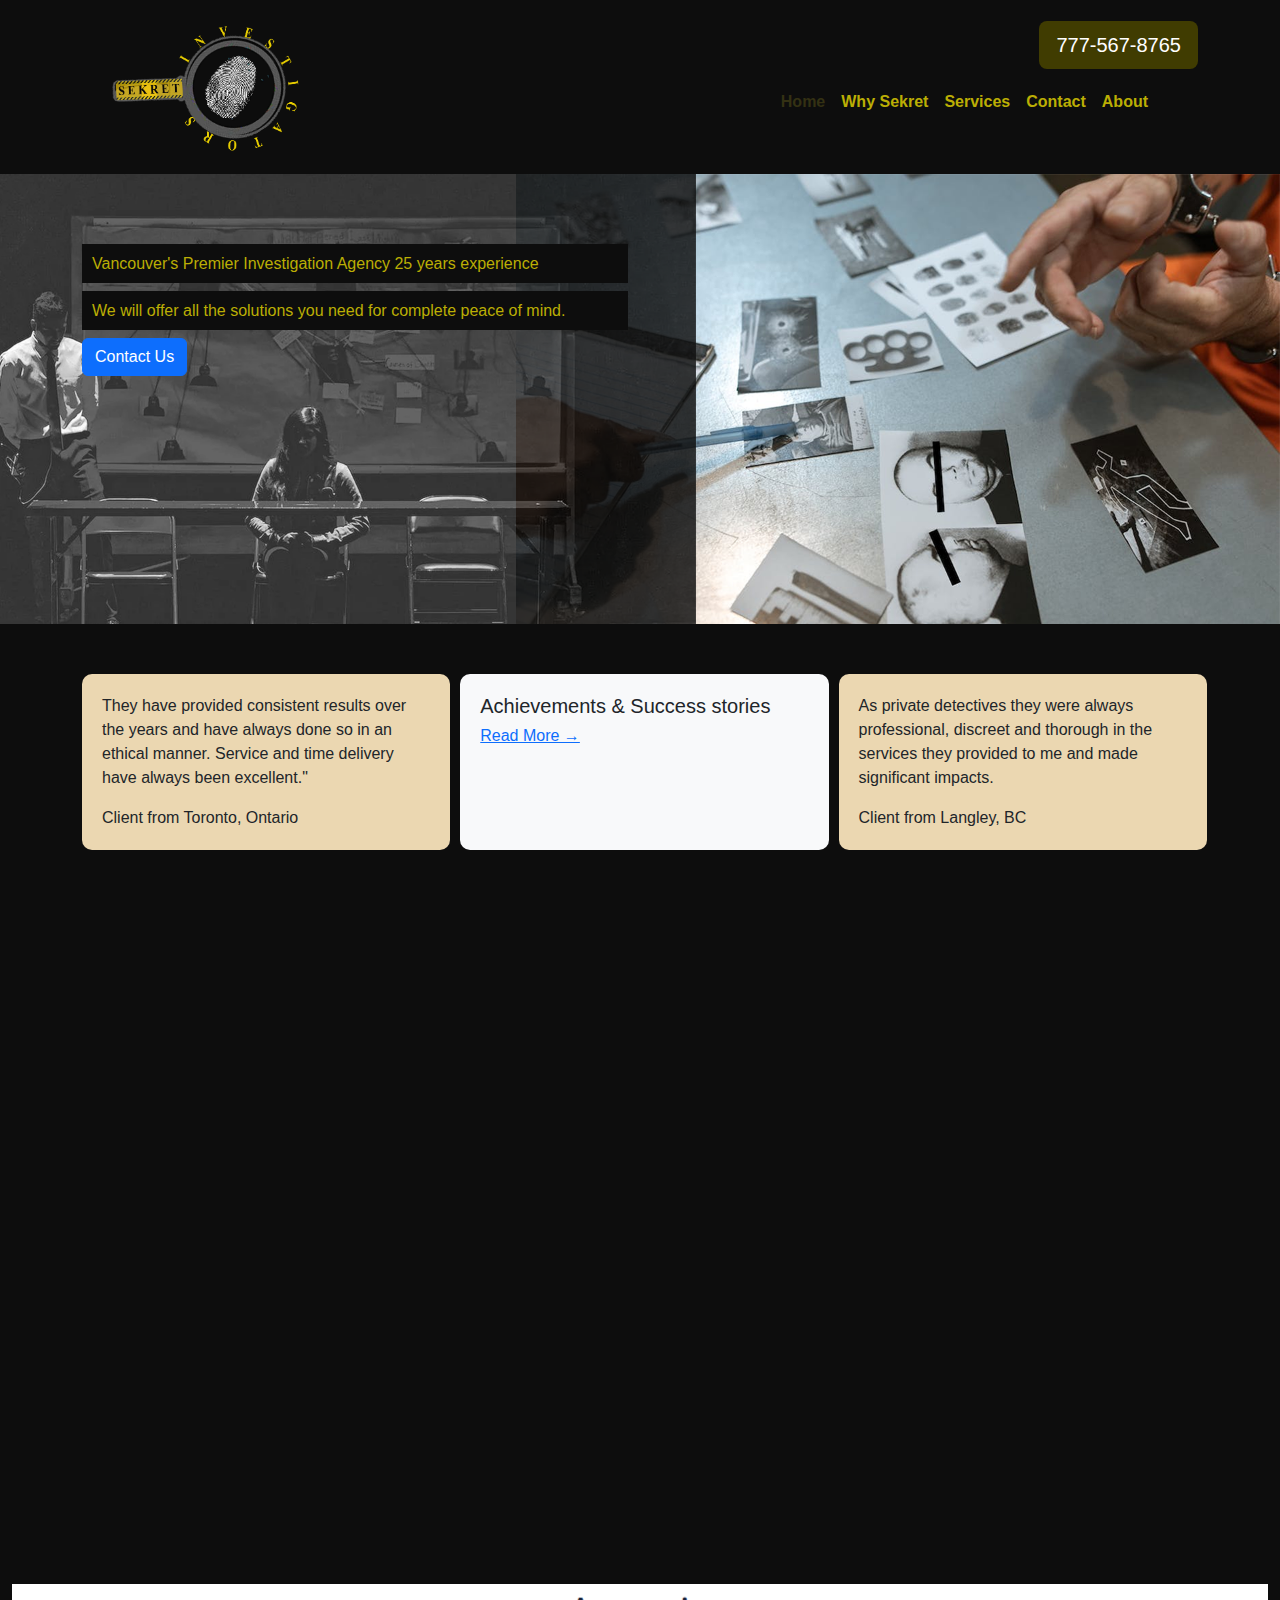
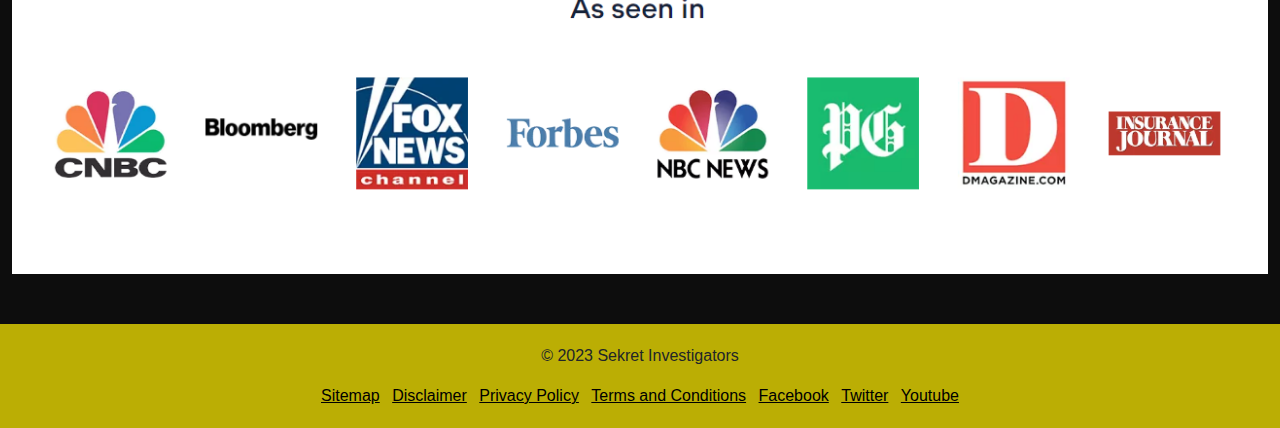
<file: index.html>
<!DOCTYPE html>
    <html lang="en">
    <head>
    <meta charset="UTF-8">
    <meta name="viewport" content="width=device-width, initial-scale=1.0">
    <title>Sekret Investigators</title>
    <link rel="icon" href="images/logo.png">
    <!-- Bootstrap CSS -->
    <link rel="stylesheet" href="https://cdn.jsdelivr.net/npm/bootstrap@5.3.0-alpha1/dist/css/bootstrap.min.css">
    <!-- Entrance Animations CSS -->
    
    <link rel="stylesheet" href="https://cdnjs.cloudflare.com/ajax/libs/font-awesome/6.3.0/css/all.min.css" integrity="sha512-SzlrxWUlpfuzQ+pcUCosxcglQRNAq/DZjVsC0lE40xsADsfeQoEypE+enwcOiGjk/bSuGGKHEyjSoQ1zVisanQ==" crossorigin="anonymous" referrerpolicy="no-referrer" />
    <link rel="stylesheet" href="style.css">
    
    </head>

    <body>
    <!-- Top bar -->
    <div class="top-bar">
        <div class="container">
        <div class="row">
            
            <div class="col-md-12 text-end">
                <a href="tel:777-567-8765" class="btn btn-lg btn-mobile mt-3 ">777-567-8765</a>
            </div>
        </div>
        </div>
    </div>
    
    <!-- Navigation
    Navigation -->
    <nav class="navbar navbar-expand-lg" >
        <div class="container">
        <a class="navbar-brand" href="index.html">
            <img src="images/logo.png" alt="Logo">
        </a>
        <button class="navbar-toggler" type="button" data-bs-toggle="collapse" data-bs-target="#navbarNav" aria-controls="navbarNav" aria-expanded="false" aria-label="Toggle navigation">
            <i class="fa fa-bars"></i>
        </button>
        <div class="collapse navbar-collapse" id="navbarNav">
            <ul class="navbar-nav ms-auto">
            <li class="nav-item">
                <a class="nav-link active" href="index.html">Home</a>
            </li>
            <li class="nav-item">
                <a class="nav-link" href="why.html">Why Sekret</a>
            </li>
            <li class="nav-item">
                <a class="nav-link" href="services.html">Services</a>
            </li>
            <li class="nav-item">
                <a class="nav-link" href="contact.html">Contact</a>
            </li>
            <li class="nav-item">
                <a class="nav-link" href="about.html">About</a>
            </li>
            <li class="nav-item">
                <button id="mode-toggle">
                        <i class="light-mode-icon fa fa-moon text-dark"></i>
                        <i class="dark-mode-icon fa fa-sun text-light"></i>
                      
                    
                  </button>
            </li>
            </ul>
        </div>
        </div>
    </nav>
    <!-- Header -->
    <div class="header reveal fade-bottom ">
        <div class="container">
        <div class="row">
            <div class="col-md-6">
            <h3>  Vancouver's Premier Investigation Agency 25 years experience</h3>
            <h3>We will offer all the solutions you need for complete peace of mind.</h3>
            <a href="contact.html" class="btn btn-primary">Contact Us</a>
            
            </div>
            
        </div>
        </div>
    </div>
    <!-- Testimonials -->
    <div class="testimonial reveal fade-left ">
        <div class="container">
        <div class="testimonialcon">
            <div class="testimonialind">
            
            <p>They have provided consistent results over the years and have always done so in an ethical manner. Service and time delivery have always been excellent."</p>
            
            <span>Client from Toronto, Ontario</span>
            <div class="stars">
                <i class="fa fa-star"></i>
            <i class="fa fa-star"></i>
            <i class="fa fa-star"></i>
            <i class="fa fa-star"></i>
            <i class="fa fa-star"></i>
            
            </div>
            </div>
            <div class="testimonialind bg-light">
            
            
            <h5>Achievements & Success stories</h5>
            <span><a href="why.html"><h6>Read More →</h6></a></span>
            </div>
            <div class="testimonialind">
            
        <p>As private detectives they were always professional, discreet and thorough in the services they provided to me and made significant impacts.</p>
        
        <span>Client from Langley, BC</span>
        <div class="stars">
                
            <i class="fa fa-star"></i>
            <i class="fa fa-star"></i>
            <i class="fa fa-star"></i>
            <i class="fa fa-star"></i>
            <i class="fa fa-star"></i>
            
        </div>
        </div>
    </div>
    </div>
    </div>
    <!-- About Us -->
    <div class="about reveal fade-right  text-light">
        <div class="container">
        <div class="row">
            <div class="col-md-6">
            <h2>ABOUT COMPANY</h2>
            <h4>Preserving Relationships are the basis of Success</h4>
            
            </div>
            <div class="col-md-6">
                <p>

                    
                    
                    We are a group of former FBI agents and Justice Department officials who have come together to safeguard your company's brand, reputation, and financial health. We provide a wide range crisis scenario involving charges of business misbehavior, fraud, or workplace difficulties.</p> 
            </div>
        </div>
        <div class="row">
            <div class="col-md-4 text-center">
                <img src="images/fbi.jpg" class="img-fluid" style="max-height: 300px;object-fit: cover;" alt="Image">
            </div>
            <div class="col-md-4 text-center">
                <img src="images/fbi2.png" class="img-fluid" style="max-height: 300px;object-fit: cover;" alt="Image">
            </div>
            <div class="col-md-4 text-center">
                <img src="images/fbi3.jpeg" class="img-fluid" style="max-height: 300px;object-fit: cover;" alt="Image">
            </div>
        </div>
        <div class="row">
            <div class="col-md-12 text-center">
                <a href="about.html" class="btn btn-primary btn-lg my-3">Read More About Us</a>
            </div>
        </div>
        </div>
    </div>
    <!-- Clients -->
    <div class="clients ">
        <div class="container-fluid">
        
            
        
        <div class="row">
            <div class="col-md-12">
                <img src="images/validation.png" class="" style="object-fit: cover; width: 100%;padding: 0;margin: 0;" alt="">
            </div>
        </div>
        </div>
    </div>
    <!-- Footer -->
    <footer class="footer">
        <div class="container">
          <div class="row">
            <div class="col-md-12 text-center">
              <p>&copy; 2023 Sekret Investigators</p>
              <ul class="list-inline text-md-center m-0">
                <li class="list-inline-item"><a href="#">Sitemap</a></li>
                <li class="list-inline-item"><a href="#">Disclaimer</a></li>
                <li class="list-inline-item"><a href="#">Privacy Policy</a></li>
                <li class="list-inline-item"><a href="#">Terms and Conditions</a></li>
                <li class="list-inline-item"><a href="#">Facebook</a></li>
                <li class="list-inline-item"><a href="#">Twitter</a></li>
                <li class="list-inline-item"><a href="#">Youtube</a></li>
              </ul>
            </div>
            
          </div>
        </div>
      </footer>
    <!-- JavaScript -->
    <script src="https://code.jquery.com/jquery-3.6.0.min.js"></script>
    <script src="https://cdnjs.cloudflare.com/ajax/libs/popper.js/2.9.3/umd/popper.min.js"></script>
    <script src="https://cdnjs.cloudflare.com/ajax/libs/bootstrap/5.2.3/js/bootstrap.min.js" integrity="sha512-1/RvZTcCDEUjY/CypiMz+iqqtaoQfAITmNSJY17Myp4Ms5mdxPS5UV7iOfdZoxcGhzFbOm6sntTKJppjvuhg4g==" crossorigin="anonymous" referrerpolicy="no-referrer"></script>
    <script src="script.js"></script>
    <!-- Entrance Animations -->
    <script>
   
    </script>
    </body>
    </html>
</file>
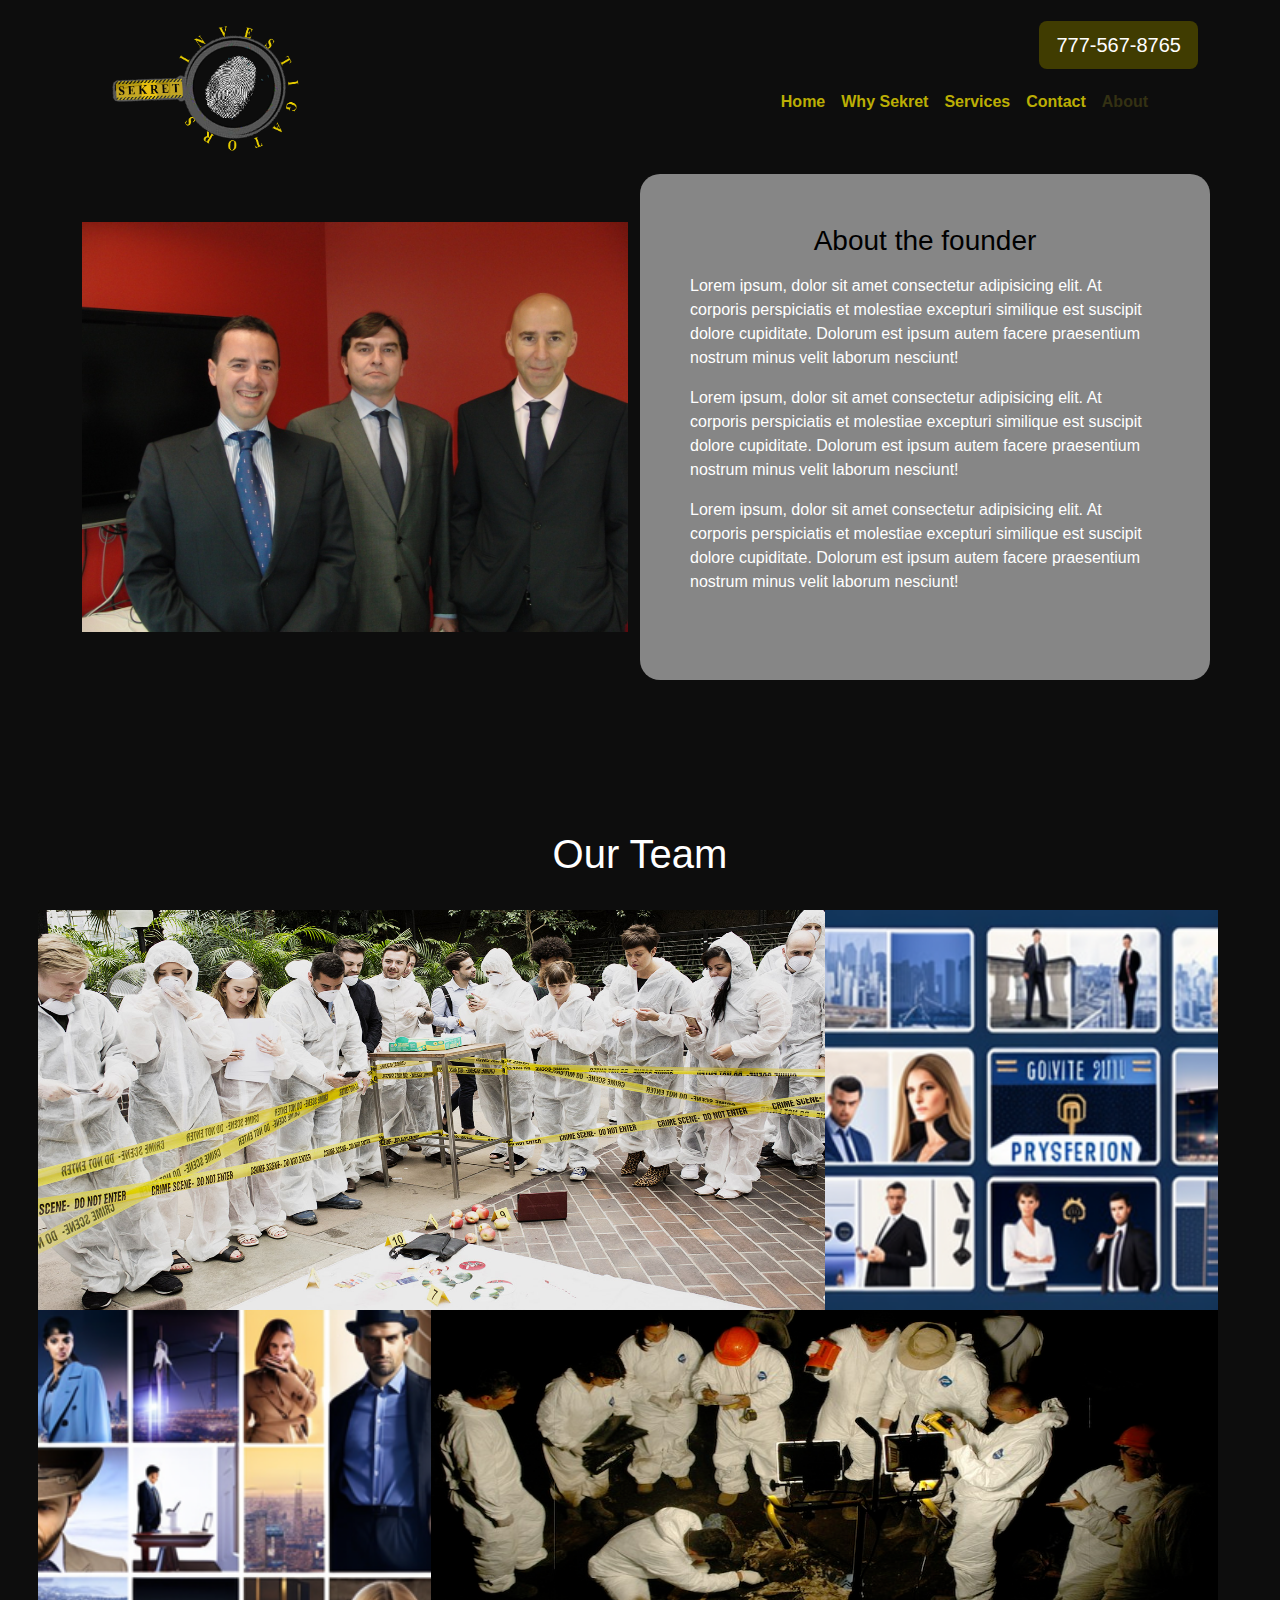
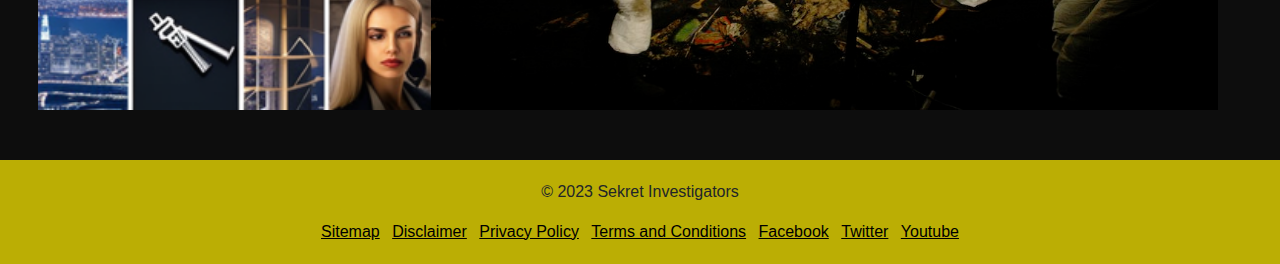
<file: about.html>
<!DOCTYPE html>
<html lang="en">

<head>
    <meta charset="UTF-8" />
    <meta name="viewport" content="width=device-width, initial-scale=1.0" />
    <title>About</title>
    <!-- Bootstrap CSS -->
    <link rel="stylesheet" href="https://cdn.jsdelivr.net/npm/bootstrap@5.3.0-alpha1/dist/css/bootstrap.min.css" />
    <!-- Entrance Animations CSS -->
    
    <link rel="stylesheet" href="https://cdnjs.cloudflare.com/ajax/libs/font-awesome/6.3.0/css/all.min.css"
        integrity="sha512-SzlrxWUlpfuzQ+pcUCosxcglQRNAq/DZjVsC0lE40xsADsfeQoEypE+enwcOiGjk/bSuGGKHEyjSoQ1zVisanQ=="
        crossorigin="anonymous" referrerpolicy="no-referrer" />
    <link rel="stylesheet" href="style.css" />
</head>

<body>
    <!-- Top bar -->
    <div class="top-bar">
        <div class="container">
            <div class="row">
                <div class="col-md-12 text-end">
                    <a href="tel:777-567-8765" class="btn btn-lg btn-mobile mt-3">777-567-8765</a>
                </div>
            </div>
        </div>
    </div>

    <!-- Navigation
Navigation -->
    <nav class="navbar navbar-expand-lg navbar-light">
        <div class="container">
            <a class="navbar-brand" href="index.html">
                <img src="images/logo.png" alt="Logo" />
            </a>
            <button class="navbar-toggler" type="button" data-bs-toggle="collapse" data-bs-target="#navbarNav"
                aria-controls="navbarNav" aria-expanded="false" aria-label="Toggle navigation">
                <span class="navbar-toggler-icon"></span>
            </button>
            <div class="collapse navbar-collapse" id="navbarNav">
                <ul class="navbar-nav ms-auto">
                    <li class="nav-item">
                        <a class="nav-link" href="index.html">Home</a>
                    </li>
                    <li class="nav-item">
                        <a class="nav-link" href="why.html">Why Sekret</a>
                    </li>
                    <li class="nav-item">
                        <a class="nav-link" href="services.html">Services</a>
                    </li>
                    <li class="nav-item">
                        <a class="nav-link" href="contact.html">Contact</a>
                    </li>
                    <li class="nav-item">
                        <a class="nav-link active" href="about.html">About</a>
                    </li>
                    <li class="nav-item">
                        <button id="mode-toggle">
                                <i class="light-mode-icon fa fa-moon text-dark"></i>
                                <i class="dark-mode-icon fa fa-sun text-light"></i>
                              
                            
                          </button>
                    </li>
                </ul>
            </div>
        </div>
    </nav>
    <!-- contact -->
    <div class="headerabout reveal fade-left  container mb-5">
        <div class="row">
            <div class="col-md-6 py-5">
                <img src="images/founders.jpg" class="img-fluid" alt="Founders" />
            </div>
            <div class="col-md-6 aboutdetails">
                <h3 class="text-black text-center mb-3">About the founder</h3>
                <p>
                    Lorem ipsum, dolor sit amet consectetur adipisicing elit. At
                    corporis perspiciatis et molestiae excepturi similique est suscipit
                    dolore cupiditate. Dolorum est ipsum autem facere praesentium
                    nostrum minus velit laborum nesciunt!
                </p>
                <p>
                    Lorem ipsum, dolor sit amet consectetur adipisicing elit. At
                    corporis perspiciatis et molestiae excepturi similique est suscipit
                    dolore cupiditate. Dolorum est ipsum autem facere praesentium
                    nostrum minus velit laborum nesciunt!
                </p>
                <p>
                    Lorem ipsum, dolor sit amet consectetur adipisicing elit. At
                    corporis perspiciatis et molestiae excepturi similique est suscipit
                    dolore cupiditate. Dolorum est ipsum autem facere praesentium
                    nostrum minus velit laborum nesciunt!
                </p>
            </div>
        </div>
    </div>

    <!-- contact today -->
    <div class="our-team reveal fade-right">
        <div class="row">
            <div class="col-md-12 ms-auto text-center mb-4">
                <h1 class="text-center text-white">Our Team</h1>
            </div>
        </div>
        <div class="row w-100">
            <div class="col-md-8 p-0">
                <img src="images/team.png" class="teamimg" alt="" />
            </div>
            <div class="col-md-4 p-0">
                <img src="images/team2 (2).png" class="teamimg" alt="" />
            </div>
            <div class="col-md-4 p-0">
                <img src="images/team2 (1).png" class="teamimg" alt="" />
            </div>
            <div class="col-md-8 p-0">
                <img src="images/team1.jpg" class="teamimg" alt="" />
            </div>
        </div>
    </div>

    <!-- Footer -->
    <footer class="footer">
        <div class="container">
            <div class="row">
                <div class="col-md-12 text-center">
                    <p>&copy; 2023 Sekret Investigators</p>
                    <ul class="list-inline text-md-center m-0">
                        <li class="list-inline-item"><a href="#">Sitemap</a></li>
                        <li class="list-inline-item"><a href="#">Disclaimer</a></li>
                        <li class="list-inline-item"><a href="#">Privacy Policy</a></li>
                        <li class="list-inline-item">
                            <a href="#">Terms and Conditions</a>
                        </li>
                        <li class="list-inline-item"><a href="#">Facebook</a></li>
                        <li class="list-inline-item"><a href="#">Twitter</a></li>
                        <li class="list-inline-item"><a href="#">Youtube</a></li>
                    </ul>
                </div>
            </div>
        </div>
    </footer>
    <!-- JavaScript -->
    <script src="https://code.jquery.com/jquery-3.6.0.min.js"></script>
    <script src="https://cdnjs.cloudflare.com/ajax/libs/popper.js/2.9.3/umd/popper.min.js"></script>
    <script src="https://cdnjs.cloudflare.com/ajax/libs/bootstrap/5.2.3/js/bootstrap.min.js"
        integrity="sha512-1/RvZTcCDEUjY/CypiMz+iqqtaoQfAITmNSJY17Myp4Ms5mdxPS5UV7iOfdZoxcGhzFbOm6sntTKJppjvuhg4g=="
        crossorigin="anonymous" referrerpolicy="no-referrer"></script>
        <script src="script.js"></script>
    <!-- Entrance Animations -->
    
</body>

</html>
</file>
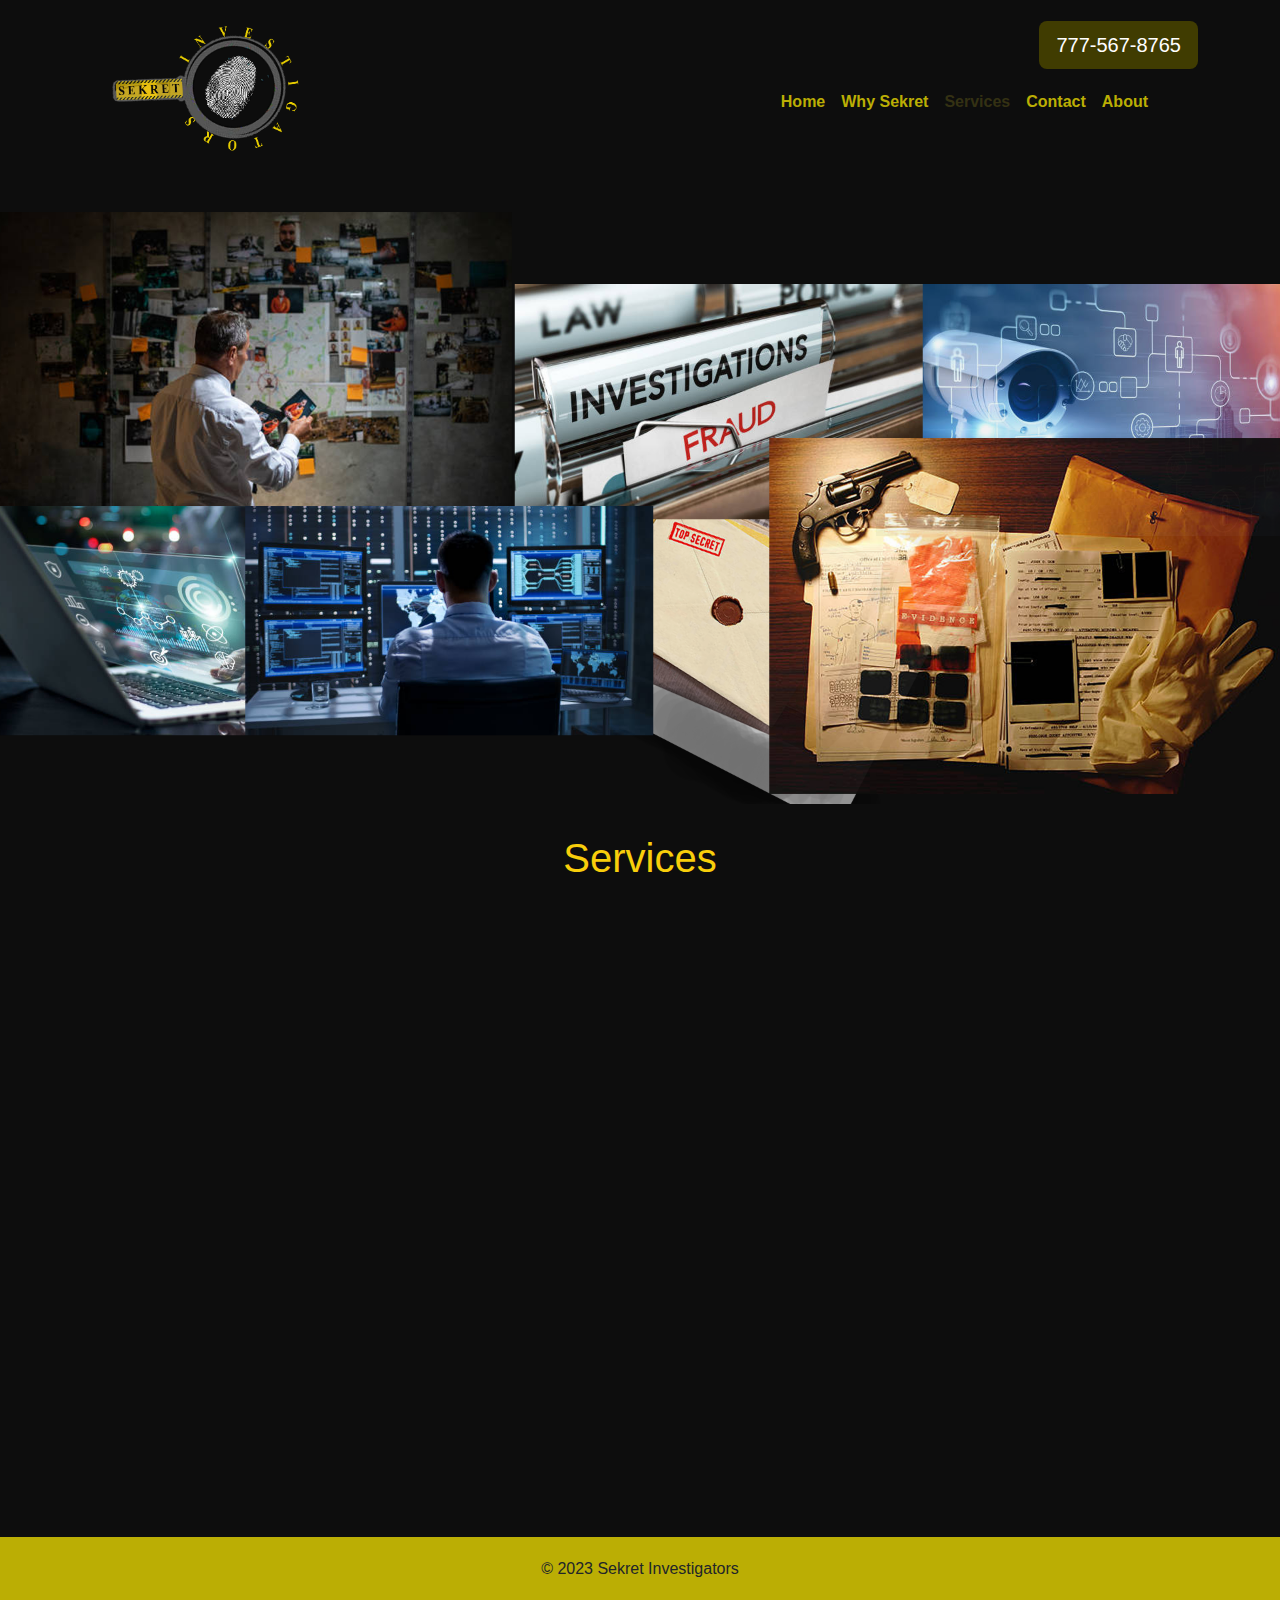
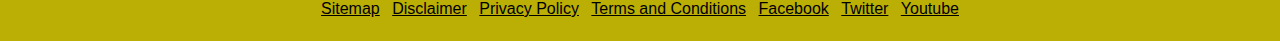
<file: services.html>
<!DOCTYPE html>
<html lang="en">
  <head>
    <meta charset="UTF-8" />
    <meta name="viewport" content="width=device-width, initial-scale=1.0" />
    <title>Services</title>
    <!-- Bootstrap CSS -->
    <link
      rel="stylesheet"
      href="https://cdn.jsdelivr.net/npm/bootstrap@5.3.0-alpha1/dist/css/bootstrap.min.css"
    />
    <!-- Entrance Animations CSS -->
    <i class="light-mode-icon fa fa-moon text-dark"></i>
    <link
      rel="stylesheet"
      href="https://cdnjs.cloudflare.com/ajax/libs/font-awesome/6.3.0/css/all.min.css"
      integrity="sha512-SzlrxWUlpfuzQ+pcUCosxcglQRNAq/DZjVsC0lE40xsADsfeQoEypE+enwcOiGjk/bSuGGKHEyjSoQ1zVisanQ=="
      crossorigin="anonymous"
      referrerpolicy="no-referrer"
    />
    <link rel="stylesheet" href="style.css">
    
  </head>
  <body>
    <!-- Top bar -->
    <div class="top-bar">
      <div class="container">
        <div class="row">
          <div class="col-md-12 text-end">
            <a href="tel:777-567-8765" class="btn btn-lg btn-mobile mt-3 ">777-567-8765</a>
          </div>
        </div>
      </div>
    </div>

    <!-- Navigation
Navigation -->
    <nav
      class="navbar navbar-expand-lg navbar-light"
      
    >
      <div class="container">
        <a class="navbar-brand" href="index.html">
          <img src="images/logo.png" alt="Logo" />
        </a>
        <button
          class="navbar-toggler"
          type="button"
          data-bs-toggle="collapse"
          data-bs-target="#navbarNav"
          aria-controls="navbarNav"
          aria-expanded="false"
          aria-label="Toggle navigation"
        >
          <span class="navbar-toggler-icon"></span>
        </button>
        <div class="collapse navbar-collapse" id="navbarNav">
          <ul class="navbar-nav ms-auto">
            <li class="nav-item">
              <a class="nav-link" href="index.html">Home</a>
            </li>
            <li class="nav-item">
              <a class="nav-link" href="why.html">Why Sekret</a>
            </li>
            <li class="nav-item">
              <a class="nav-link active" href="services.html">Services</a>
            </li>
            <li class="nav-item">
              <a class="nav-link" href="contact.html">Contact</a>
            </li>
            <li class="nav-item">
              <a class="nav-link" href="about.html">About</a>
            </li>
            <li class="nav-item">
              <button id="mode-toggle">
                      <i class="light-mode-icon fa fa-moon text-dark"></i>
                      <i class="dark-mode-icon fa fa-sun text-light"></i>
                    
                  
                </button>
          </li>
          </ul>
        </div>
      </div>
    </nav>
    <!-- Header -->
    
    <div class="servicesheader reveal fade-bottom "></div>
    <!-- Services -->
    <h1 class="service_title">Services</h1>
    <div class="services reveal fade-bottom ">
        
      <div class="d-flex justify-content-evenly">
        <div class="service">
            <h1><strong>*Private*</strong></h1>
            <ul class="my-5">
                <li>the printing and</li>
                <li>typesetting industry</li>
                <li>Lorem Ipsum has</li>
                <li>been the industry's</li>
                <li>standard dummy text</li>
                <li>ever since the</li>
            </ul>
            <a href="#" class="btn btn-learn d-block btn-lg"> Learn More</a>
        </div>
        <div class="service">
            <h1><strong>*Police*</strong> </h1>
            <ul class="my-5">
                <li>the printing and</li>
                <li>typesetting industry</li>
                <li>Lorem Ipsum has</li>
                <li>been the industry's</li>
                <li>standard dummy text</li>
                <li>ever since the</li>
            </ul>
            <a href="#" class="btn btn-learn d-block btn-lg"> Learn More</a>
        </div>
        <div class="service">
            <h1><strong> *Corporate* </strong></h1>
            <ul class="my-5">
                <li>the printing and</li>
                <li>typesetting industry</li>
                <li>Lorem Ipsum has</li>
                <li>been the industry's</li>
                <li>standard dummy text</li>
                <li>ever since the</li>
            </ul>
            <a href="#" class="btn btn-learn d-block btn-lg"> Learn More</a>
        </div>
      </div>
    </div>
   
    
    <!-- Footer -->
    <footer class="footer">
        <div class="container">
          <div class="row">
            <div class="col-md-12 text-center">
              <p>&copy; 2023 Sekret Investigators</p>
              <ul class="list-inline text-md-center m-0">
                <li class="list-inline-item"><a href="#">Sitemap</a></li>
                <li class="list-inline-item"><a href="#">Disclaimer</a></li>
                <li class="list-inline-item"><a href="#">Privacy Policy</a></li>
                <li class="list-inline-item"><a href="#">Terms and Conditions</a></li>
                <li class="list-inline-item"><a href="#">Facebook</a></li>
                <li class="list-inline-item"><a href="#">Twitter</a></li>
                <li class="list-inline-item"><a href="#">Youtube</a></li>
              </ul>
            </div>
            
          </div>
        </div>
      </footer>
    <!-- JavaScript -->
    <script src="https://code.jquery.com/jquery-3.6.0.min.js"></script>
    <script src="https://cdnjs.cloudflare.com/ajax/libs/popper.js/2.9.3/umd/popper.min.js"></script>
    <script
      src="https://cdnjs.cloudflare.com/ajax/libs/bootstrap/5.2.3/js/bootstrap.min.js"
      integrity="sha512-1/RvZTcCDEUjY/CypiMz+iqqtaoQfAITmNSJY17Myp4Ms5mdxPS5UV7iOfdZoxcGhzFbOm6sntTKJppjvuhg4g=="
      crossorigin="anonymous"
      referrerpolicy="no-referrer"
    ></script>
    <script src="script.js"></script>
    
    
  </body>
</html>
</file>
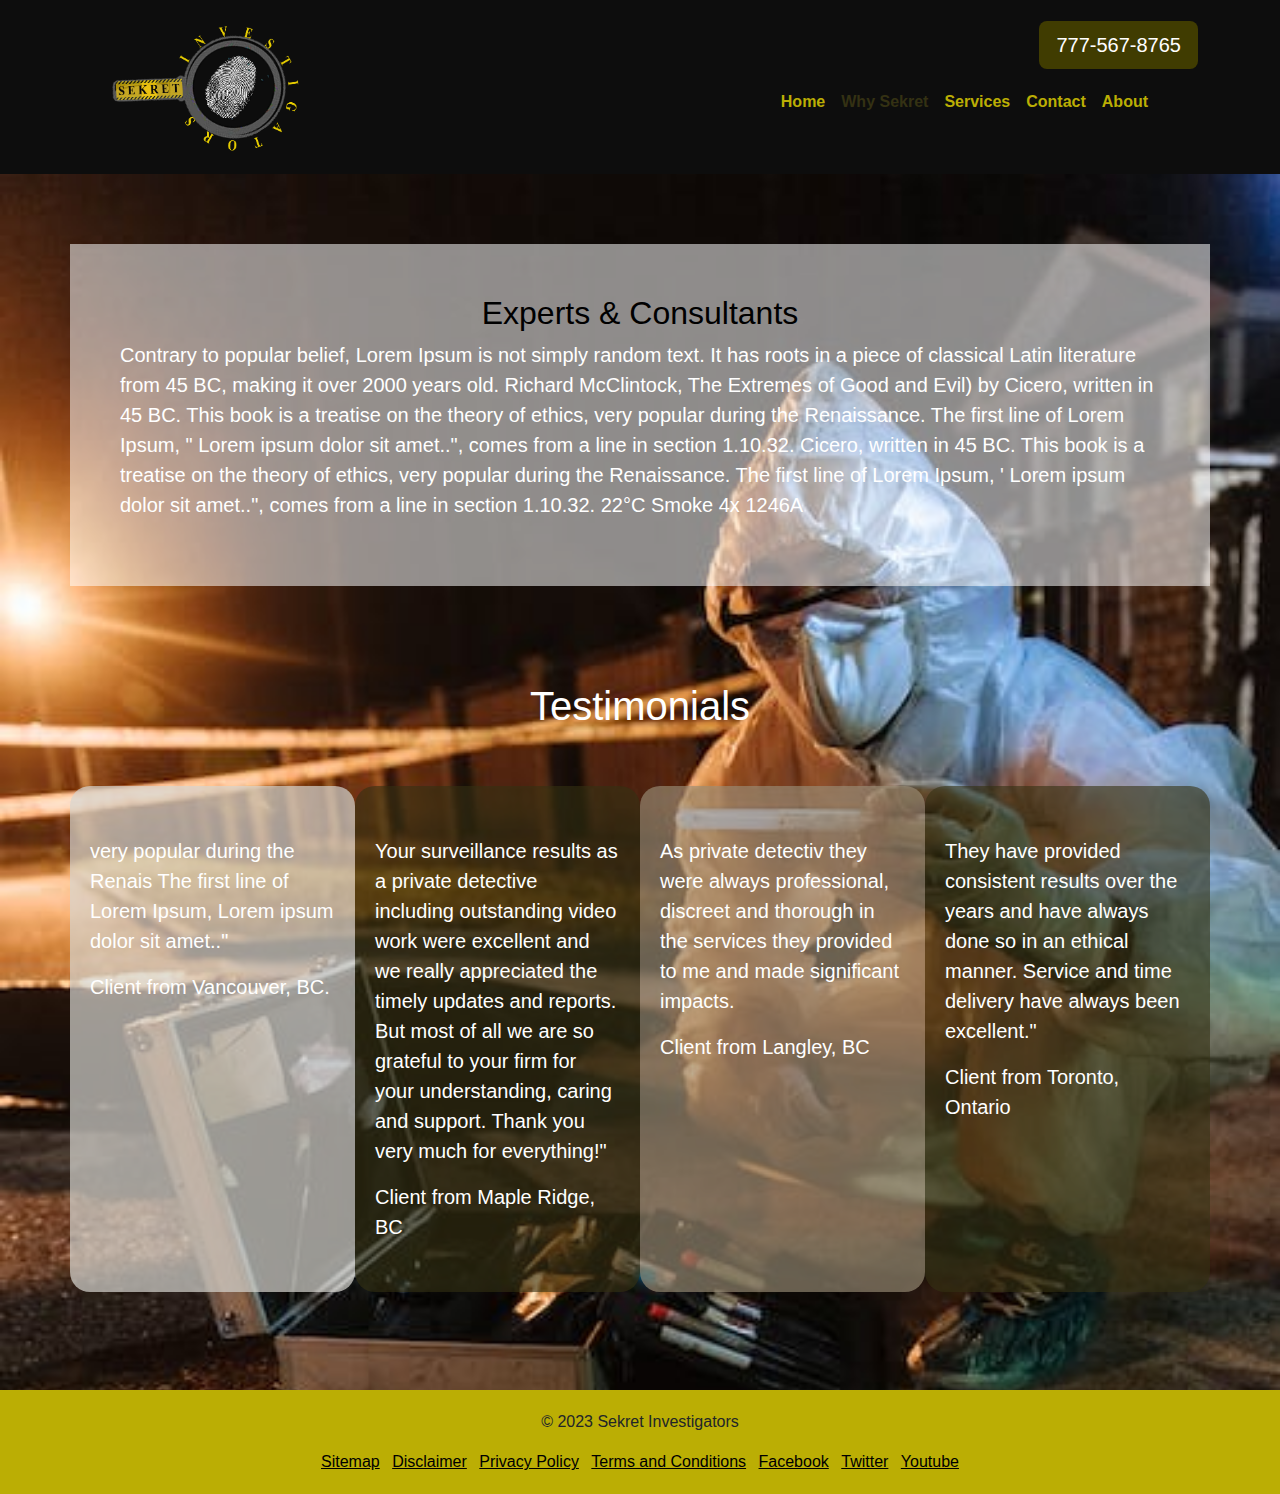
<file: why.html>
<!DOCTYPE html>
<html lang="en">

<head>
  <meta charset="UTF-8" />
  <meta name="viewport" content="width=device-width, initial-scale=1.0" />
  <title>Why Sekret</title>
  <!-- Bootstrap CSS -->
  <link rel="stylesheet" href="https://cdn.jsdelivr.net/npm/bootstrap@5.3.0-alpha1/dist/css/bootstrap.min.css" />
  <!-- Entrance Animations CSS -->
  
  <link rel="stylesheet" href="https://cdnjs.cloudflare.com/ajax/libs/font-awesome/6.3.0/css/all.min.css"
    integrity="sha512-SzlrxWUlpfuzQ+pcUCosxcglQRNAq/DZjVsC0lE40xsADsfeQoEypE+enwcOiGjk/bSuGGKHEyjSoQ1zVisanQ=="
    crossorigin="anonymous" referrerpolicy="no-referrer" />
  <link rel="stylesheet" href="style.css">
</head>

<body>
  <!-- Top bar -->
  <div class="top-bar">
    <div class="container">
      <div class="row">
        <div class="col-md-12 text-end">
          <a href="tel:777-567-8765" class="btn btn-lg btn-mobile mt-3 ">777-567-8765</a>
        </div>
      </div>
    </div>
  </div>

  <!-- Navigation
    Navigation -->
  <nav class="navbar navbar-expand-lg navbar-light">
    <div class="container">
      <a class="navbar-brand" href="index.html">
        <img src="images/logo.png" alt="Logo" />
      </a>
      <button class="navbar-toggler" type="button" data-bs-toggle="collapse" data-bs-target="#navbarNav"
        aria-controls="navbarNav" aria-expanded="false" aria-label="Toggle navigation">
        <span class="navbar-toggler-icon"></span>
      </button>
      <div class="collapse navbar-collapse" id="navbarNav">
        <ul class="navbar-nav ms-auto">
          <li class="nav-item">
            <a class="nav-link" href="index.html">Home</a>
          </li>
          <li class="nav-item">
            <a class="nav-link active" href="why.html">Why Sekret</a>
          </li>
          <li class="nav-item">
            <a class="nav-link" href="services.html">Services</a>
          </li>
          <li class="nav-item">
            <a class="nav-link" href="contact.html">Contact</a>
          </li>
          <li class="nav-item">
            <a class="nav-link" href="about.html">About</a>
          </li>
          <li class="nav-item">
            <button id="mode-toggle">
                    <i class="light-mode-icon fa fa-moon text-dark"></i>
                    <i class="dark-mode-icon fa fa-sun text-light"></i>
                  
                
              </button>
        </li>
        </ul>
      </div>
    </div>
  </nav>
  <!-- Header -->
  <div class="whyheader reveal fade-left ">
    <div class="container">
      <div class="row">
        <div class="col-md-12 whytext">
          <h2 class="text-black text-center">Experts & Consultants</h2>
          <p>Contrary to popular belief, Lorem Ipsum is not simply random text. It has roots in a piece of classical
            Latin literature from 45 BC, making it over 2000 years old. Richard McClintock, The Extremes of Good and
            Evil) by
            
            Cicero, written in 45 BC. This book is a treatise on the theory of ethics, very popular during the
            Renaissance. The first line of Lorem Ipsum, " Lorem ipsum dolor sit amet..", comes from a line in section
            1.10.32. Cicero, written in 45 BC.
                        This book is a treatise on the theory of ethics,
                        very popular during the Renaissance. The first line of Lorem Ipsum, ' Lorem ipsum dolor sit amet..", comes
            from a line in section 1.10.32.

            22°C Smoke 4x 1246A
          </p>
        </div>
      </div>
    </div>

    <!-- Testimonials -->
    <div class="testimonial reveal fade-left  my-5">
      <div class="container">

        <div class="row">
          <div class="col-md-12 my-5 text-center">
            <h1>Testimonials</h1>
          </div>
          <div class="col-md-3 testimonial-item p-4">
            <p>
              very popular during the Renais The first line of Lorem Ipsum, Lorem ipsum dolor sit amet.."
            </p>

            <span>Client from Vancouver, BC.</span>

          </div>
          <div class="col-md-3 testimonial-item p-4">
            <p>Your surveillance results as a private detective including outstanding video work were excellent and we
              really appreciated the timely updates and reports. But most of all we are so grateful to your firm for
              your understanding, caring and support. Thank you very much for everything!" </p>
            <span>Client from Maple Ridge, BC</span>
          </div>

          <div class="col-md-3 testimonial-item p-4">
            <p>
              As private detectiv they were always professional, discreet and thorough in the services they provided to
              me and made significant impacts.
            </p>

            <span>Client from Langley, BC</span>

          </div>
          <div class="col-md-3 testimonial-item p-4">
            <p>
              They have provided consistent results over the years and have always done so in an ethical manner. Service
              and time delivery have always been excellent."
            </p>

            <span>Client from Toronto, Ontario</span>

          </div>
        </div>
      </div>
    </div>
  </div>
  <!-- Footer -->
  <footer class="footer">
    <div class="container">
      <div class="row">
        <div class="col-md-12 text-center">
          <p>&copy; 2023 Sekret Investigators</p>
          <ul class="list-inline text-md-center m-0">
            <li class="list-inline-item"><a href="#">Sitemap</a></li>
            <li class="list-inline-item"><a href="#">Disclaimer</a></li>
            <li class="list-inline-item"><a href="#">Privacy Policy</a></li>
            <li class="list-inline-item"><a href="#">Terms and Conditions</a></li>
            <li class="list-inline-item"><a href="#">Facebook</a></li>
            <li class="list-inline-item"><a href="#">Twitter</a></li>
            <li class="list-inline-item"><a href="#">Youtube</a></li>
          </ul>
        </div>

      </div>
    </div>
  </footer>
  <!-- JavaScript -->
  <script src="https://code.jquery.com/jquery-3.6.0.min.js"></script>
  <script src="https://cdnjs.cloudflare.com/ajax/libs/popper.js/2.9.3/umd/popper.min.js"></script>
  <script src="https://cdnjs.cloudflare.com/ajax/libs/bootstrap/5.2.3/js/bootstrap.min.js"
    integrity="sha512-1/RvZTcCDEUjY/CypiMz+iqqtaoQfAITmNSJY17Myp4Ms5mdxPS5UV7iOfdZoxcGhzFbOm6sntTKJppjvuhg4g=="
    crossorigin="anonymous" referrerpolicy="no-referrer"></script>
    <script src="script.js"></script>
  <!-- Entrance Animations -->
  
</body>

</html>
</file>
<file: style.css>
@import url("https://fonts.googleapis.com/css2?family=Asap&display=swap");
:root {
  --background-color: #0d0d0d;
  --text-color: #ffffff;
}

.light-mode {
  --background-color: #fff;
  --text-color: #0d0d0d;
}

body{
    background-color: var(--background-color);
    font-family: Arial, Helvetica, sans-serif;
}
.btn-mobile{
    background-color: #403C01;
    color: #fff;
}
.btn-mobile:hover{
    background-color: #343113;
    color: #fff;
}
/* Top bar style */
.top-bar {
background-color: var(--background-color);
padding: 5px 0;
font-size: 14px;
}
/* Navigation style */
.navbar-brand img {
height: 270px;
width: 270px;
position: absolute;
top: -100px;
/* z-index: 999; */
/* transform: rotate(-45deg); */

}
@media screen and (max-width:992px){
  .navbar-brand img{
    width: 75px;
    height: 75px;
    top:-30px;
  }
}
/* Header style */
.header {
background-color: var(--background-color); 
background: url('images/banner.png');
background-size: cover;
background-repeat: no-repeat;
min-height: 50vh;
color: #fff;
padding: 70px 0 50px;
margin-top: 40px;

}
.header h3 {
font-size: 55px;
/* margin-left: 10px; */
background-color: var(--background-color);
padding: 10px;
}
/* Testimonials style */
.testimonialcon {
padding: 50px 0;

/* margin-left: 20px; */
display: flex;
justify-content: space-evenly;
column-gap: 10px;
}
.testimonial .testimonialind{
background-color: #EBD7B1;
padding: 20px;
border-radius: 10px;  
    min-width:33% ;
}
.testimonial .stars {
color: #f8ce0b;
}
/* About Company style */
.about {
padding: 50px 0;
background-color: #403C01;
}
.about h2 {
font-size: 48px;
margin-bottom: 20px;
}
.about img {
margin: 20px;
max-width: 100%;
}
/* Clients style */
.clients {
padding: 50px 0;
}
.clients img {
margin: 20px;
max-width: 100%;
}
/* Footer style */
.footer {
background-color: #BBAE04;
padding: 20px 0;
font-size: 16px;
}
.footer a{
    color: #000000;
}
.nav-link,
      .header h3 {
        color: #bbae04;
        font-size: 16px;
      }
      .nav-link{
        font-weight: bold;
      }
      .nav-link.active{
        color:#343113 !important
      }
      .nav-link:hover{
        color: #403C01;
      }
      .whyheader{
        background: url('images/why.jpeg');
background-size: cover;
background-repeat: no-repeat;
min-height: 60vh;
color: #fff;
padding: 70px 0 50px;
margin-top: 40px;

      }
      .servicesheader{
        background: url('images/service.png');
background-size: cover;
background-repeat: no-repeat;
min-height: 70vh;
color: #fff;
padding: 70px 0 50px;
margin-top: 40px;

background-size: 100%;
      }
      .whytext{
        background-color: rgba(255, 255, 255, 0.534);
        color: #fff;
        padding: 50px;
        font-size: 20px;
      }
      .testimonial-item{
        font-size: 20px;
        padding: 50px 20px !important;
        border-radius: 20px;
        box-shadow: #BBAE04;
      }
      .testimonial-item:nth-child(odd){
        background-color: #34311398;
      }
      .testimonial-item:nth-child(2){
        background-color: #d6d5cfb4;
      }
      div.testimonial > div > div > div:nth-child(4){
        background-color: #9a8e77a6;
      }

      .contact{
        background-color: #fff;
        border-radius: 30px;
        z-index: 999;
        margin-top: 40px;
        padding: 40px;
        margin-bottom: 20px;
        font-size: 16px;

      }
      .contact-info{
        font-size: 16px;
        text-align: center;
      }
      .c-today{
        background: url(images/contact\ us.jpg);
        padding-top: 50px;
        padding-bottom: 50px;
        background-repeat: no-repeat;
        background-size: 100%;
        text-align: right;
        padding-right: 50px;
        min-height: 50vh;
      }

      .headerabout{
        background-color: var(--background-color);
        margin-top: 40px;
        z-index: 999;
    }
    .aboutdetails{
        background-color: #868686;
        border-radius: 20px;
        padding: 50px;
    }
    .aboutdetails p{
        font-size: 16px;
        color: #fff;
    }
    .teamimg{
        width: 100%;
        height: 400px;
    }
    .our-team{
        background-color: var(--background-color);
        padding: 50px;
        margin-top: 100px;
    }
    .btn-learn{
        background-color: #bbae04;
      }
      .services{
        background: url(images/services.webp);
        padding-top: 50px;
        padding-bottom: 50px;
        background-repeat: no-repeat;
        background-size: 100%;
      }
      .service{
        background-color: rgb(255, 255, 255,.5);
        color: #000000;
        padding: 50px 50px;
      }
      .service_title{
        color: #f8ce0b;
        text-align: center;
        background-color: var(--background-color);
        padding: 30px 0px !important;
      }
      .service ul{
        font-size: 25px;
      }

      #mode-toggle {
        background: none;
        border: none;
        cursor: pointer;
        height: 32px;
        margin: 5px;
        padding: 0;
        width: 32px;
      }
      
      #mode-toggle:focus {
        outline: none;
      }
      
      #mode-toggle .light-mode-icon {
        color: #000000;
        display: none;
      }
      
      #mode-toggle .dark-mode-icon {
        display: inline;
      }
      
      .light-mode #mode-toggle .light-mode-icon {
        display: inline;
      }
      
      .light-mode #mode-toggle .dark-mode-icon {
        display: none;
      }
      .navbar-toggler{
        color: var(--text-color) !important;
      }




      
.reveal {
  position: relative;
  opacity: 0;
}

.reveal.active {
  opacity: 1;
}
.active.fade-bottom {
  animation: fade-bottom 1s ease-in;
}
.active.fade-left {
  animation: fade-left 1s ease-in;
}
.active.fade-right {
  animation: fade-right 1s ease-in;
}
@keyframes fade-bottom {
  0% {
    transform: translateY(50px);
    opacity: 0;
  }
  100% {
    transform: translateY(0);
    opacity: 1;
  }
}
@keyframes fade-left {
  0% {
    transform: translateX(-100px);
    opacity: 0;
  }
  100% {
    transform: translateX(0);
    opacity: 1;
  }
}

@keyframes fade-right {
  0% {
    transform: translateX(100px);
    opacity: 0;
  }
  100% {
    transform: translateX(0);
    opacity: 1;
  }
}



.error{
  color: #ff3333;
}
</file>
